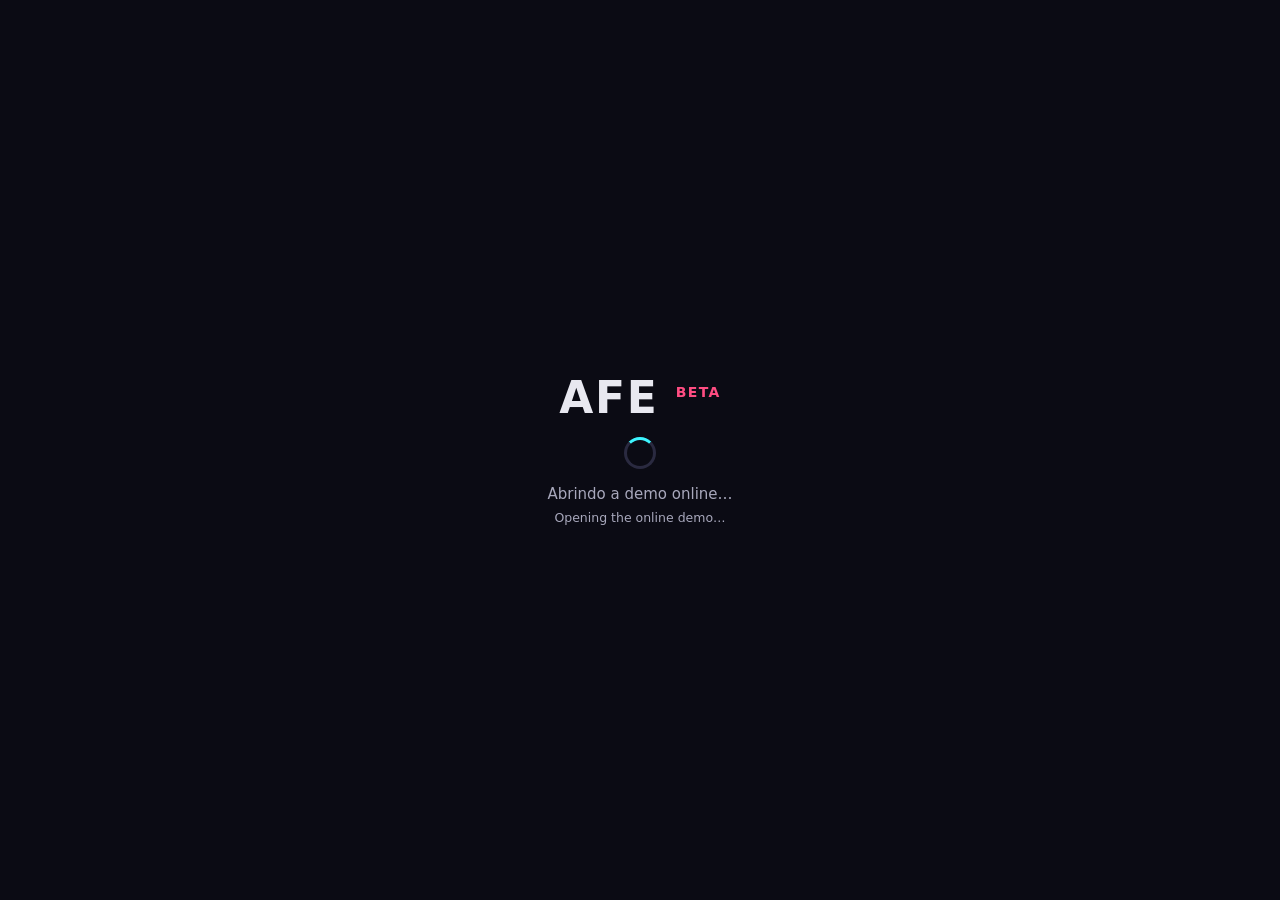
<file: distribuir/demo/index.html>
<!doctype html>
<html lang="pt-BR">
<head>
<meta charset="utf-8">
<meta name="viewport" content="width=device-width, initial-scale=1">
<title>AFE — demo online</title>
<meta name="description" content="AFE: editor visual para artes HTML feitas por IA. Demo online (beta).">
<link rel="icon" href="data:,">
<style>
  html, body { margin:0; height:100%; background:#0b0b14; color:#e8e8f0; font:15px system-ui, sans-serif; }
  main { min-height:100%; display:flex; flex-direction:column; align-items:center; justify-content:center; gap:14px; padding:24px; box-sizing:border-box; text-align:center; }
  h1 { margin:0; font-size:44px; letter-spacing:.04em; }
  h1 sup { font-size:14px; color:#ff4d82; letter-spacing:.1em; }
  p { margin:0; color:#a8a8bc; max-width:460px; line-height:1.5; }
  a { color:#3df5ff; }
  .giro { width:26px; height:26px; border:3px solid #2a2a40; border-top-color:#3df5ff; border-radius:50%; animation:g 0.8s linear infinite; }
  @keyframes g { to { transform:rotate(360deg); } }
</style>
</head>
<body>
<main>
  <h1>AFE <sup>BETA</sup></h1>
  <div class="giro" id="giro"></div>
  <p id="msg">Abrindo a demo online… <br><small>Opening the online demo…</small></p>
</main>
<script>
  // Liga o sw.js (o "servidor" da demo, dentro do navegador) e só então abre o editor com a arte de exemplo.
  (async function () {
    const msg = document.getElementById('msg');
    const falhar = (t) => { document.getElementById('giro').remove(); msg.innerHTML = t; };
    if (!navigator.serviceWorker) return falhar('Este navegador não deixa a demo funcionar. Tente o Chrome, o Edge ou o Firefox (fora da janela anônima).');
    try {
      await navigator.serviceWorker.register('sw.js', { scope: './' });
      await navigator.serviceWorker.ready;
      location.replace('editor/?arquivo={{ARTE}}&modo=animar');
    } catch (e) {
      falhar('Não deu para abrir a demo neste navegador (janela anônima ou cookies bloqueados?).');
    }
  })();
</script>
</body>
</html>
</file>
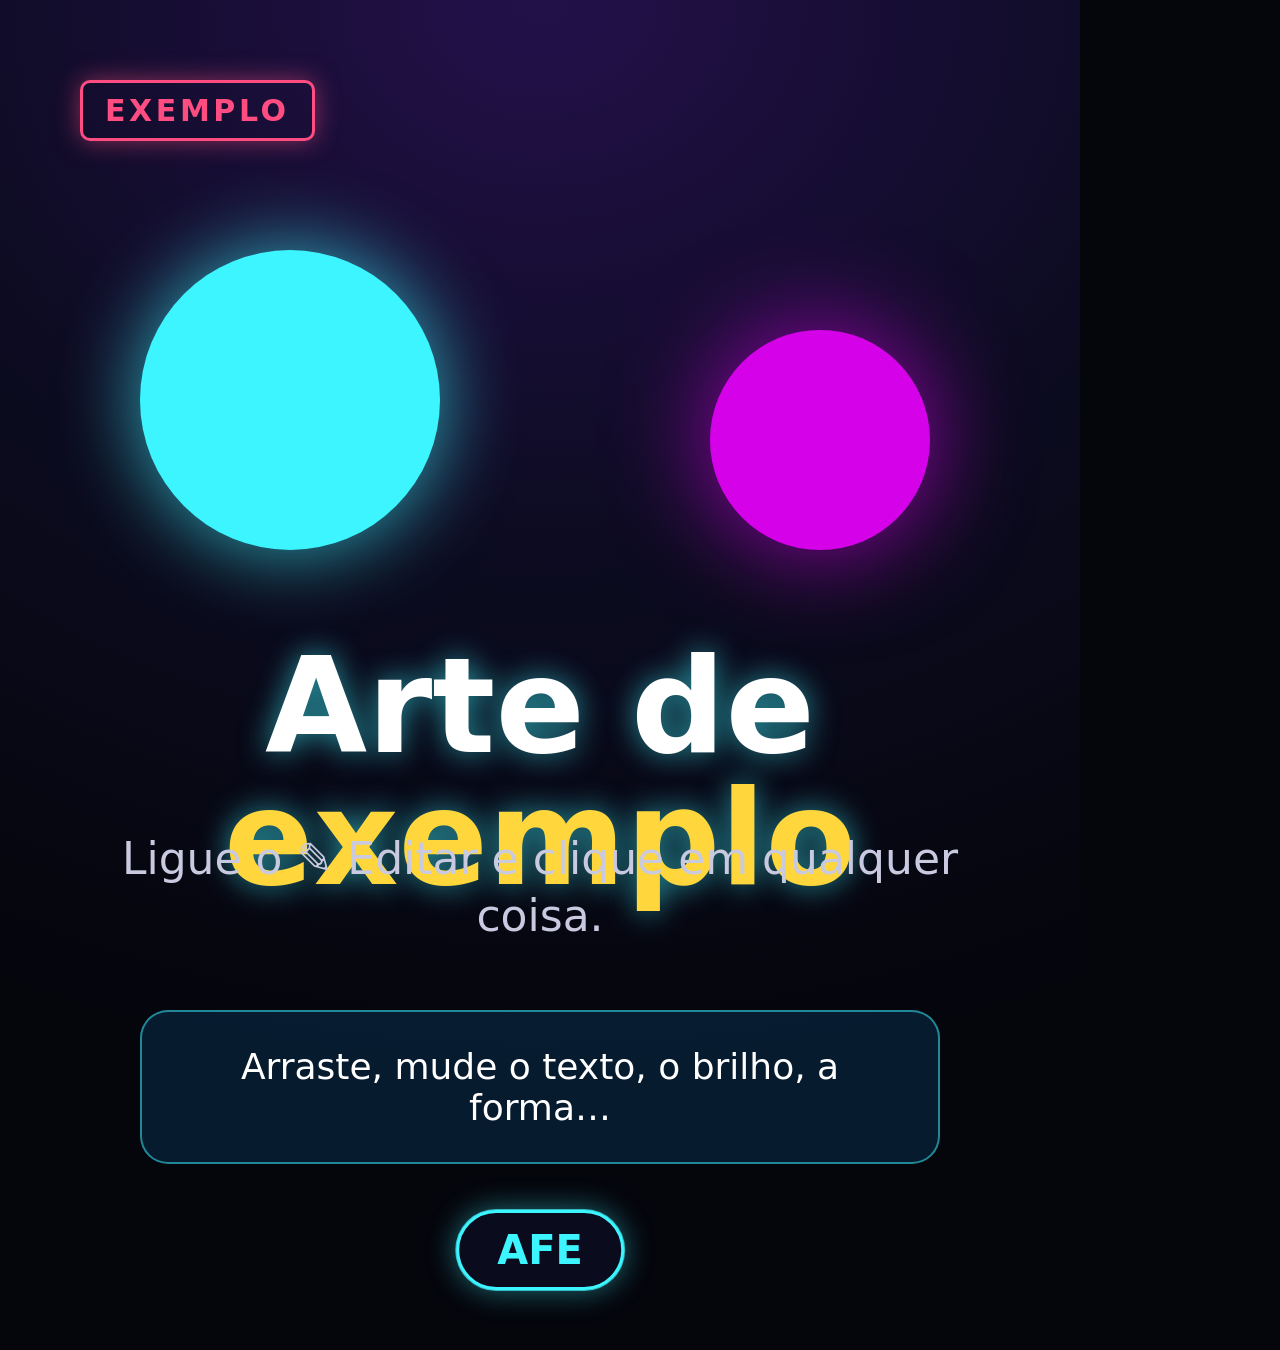
<file: exemplo/exemplo.html>
<!doctype html>
<html lang="pt-BR">
<head>
<meta charset="utf-8">
<title>Arte de exemplo — AFE</title>
<!-- Arte mínima para testar o editor em qualquer pasta e servir de modelo de como ligar uma arte.
     Não depende de nada de fora (sem fontes nem imagens externas). Modo AUTOMÁTICO: veja as 2 últimas linhas. -->
<style>
  html, body { margin: 0; background: #05050c; }
  #post { position: relative; width: 1080px; height: 1350px; overflow: hidden; color: #fff;
    font-family: system-ui, "Segoe UI", sans-serif;
    background: radial-gradient(120% 80% at 50% 0%, #23104a 0%, #0b0b1e 55%, #05050c 100%); }
  .selo { position: absolute; left: 80px; top: 80px; padding: 10px 22px; border: 3px solid #ff4d82; border-radius: 10px;
    font-weight: 700; font-size: 30px; letter-spacing: .12em; color: #ff4d82; box-shadow: 0 0 24px rgba(255, 77, 130, .5); }
  .bolha { position: absolute; border-radius: 50%; }
  .b1 { left: 140px; top: 250px; width: 300px; height: 300px; background: #3df5ff;
    filter: drop-shadow(0 0 40px rgba(61, 245, 255, .7)); }
  .b2 { right: 150px; top: 330px; width: 220px; height: 220px; background: #d501e8;
    filter: drop-shadow(0 0 50px rgba(213, 1, 232, .7)); }
  .titulo { position: absolute; left: 80px; right: 80px; top: 640px; margin: 0; text-align: center;
    font-size: 132px; line-height: 1; font-weight: 800; text-shadow: 0 0 30px rgba(61, 245, 255, .6); }
  .titulo em { font-style: normal; color: #ffd73d; }
  .apoio { position: absolute; left: 120px; right: 120px; top: 830px; margin: 0; text-align: center;
    font-size: 44px; line-height: 1.3; color: #c9c9e0; }
  .painel { position: absolute; left: 140px; right: 140px; top: 1010px; padding: 34px 40px; border-radius: 28px;
    background: rgba(16, 166, 255, .14); border: 2px solid rgba(61, 245, 255, .5); font-size: 36px; text-align: center; }
  .pilula { position: absolute; left: 50%; top: 1210px; translate: -50% 0; padding: 14px 38px; border-radius: 999px;
    background: #0b0b1e; border: 3px solid #3df5ff; color: #3df5ff; font-weight: 700; font-size: 40px;
    box-shadow: 0 0 0 1px rgba(61, 245, 255, .7), 0 0 30px rgba(61, 245, 255, .45); }
</style>
</head>
<body>
<div id="post">
  <span class="selo" data-nome="Selo">EXEMPLO</span>
  <div class="bolha b1" data-nome="Bolha ciano"></div>
  <div class="bolha b2" data-nome="Bolha magenta"></div>
  <h1 class="titulo">Arte de <em>exemplo</em></h1>
  <p class="apoio">Ligue o ✎ Editar e clique em qualquer coisa.</p>
  <div class="painel">Arraste, mude o texto, o brilho, a forma…</div>
  <span class="pilula">AFE</span>
</div>
<script>window.CONFIG = { largura: 1080, altura: 1350, paginas: 1 };</script>
<script src="exemplo.edicoes.js"></script>
<script src="edicoes-lib.js" data-auto></script>
</body>
</html>
</file>
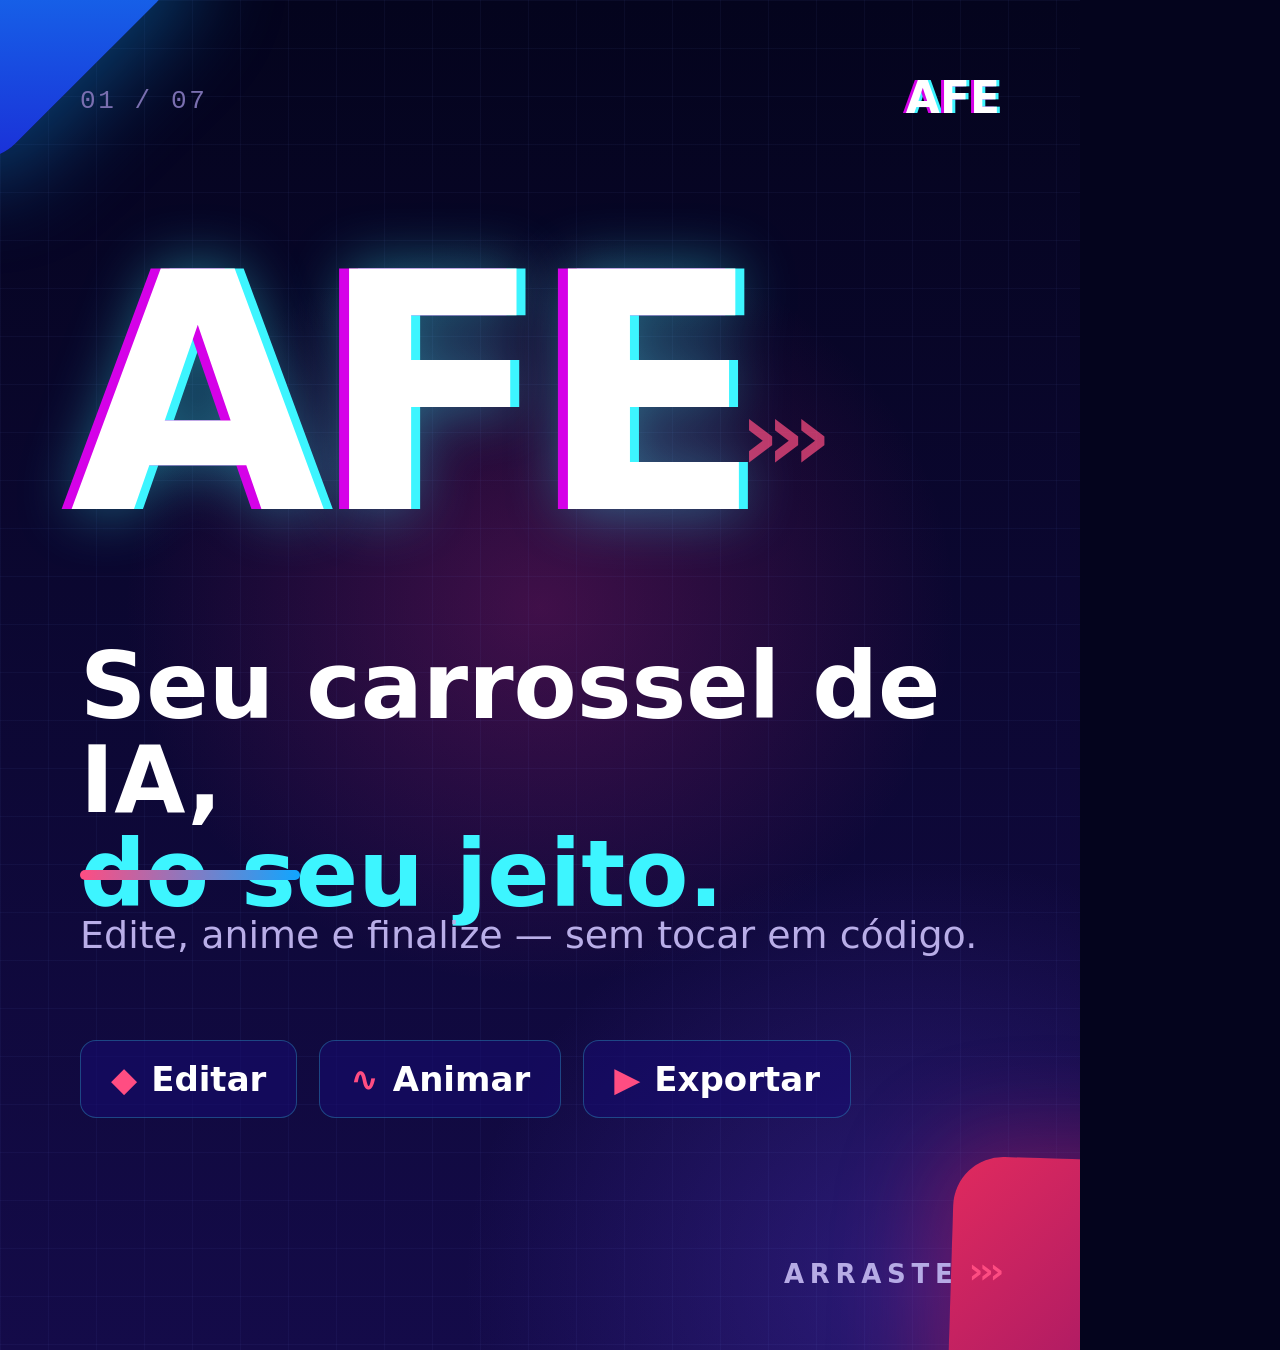
<file: demos/artes/afe-carrossel.html>
<!doctype html>
<html lang="pt-BR">
<head>
<meta charset="utf-8">
<title>AFE — carrossel de demonstração</title>
<!-- Arte de demonstração: carrossel de 7 páginas sobre o AFE, feito só com HTML/CSS/SVG (sem fontes nem imagens de fora).
     Cada página mostra a função que ela descreve. A página aberta vem do endereço (?pagina=N): o script abaixo copia
     a parte comum e o modelo daquela página para dentro de #post. A animação fica em afe-carrossel.edicoes.js. -->
<style>
  :root { --fundo-profundo: #04041d; --fundo: #140b49; --vidro: rgba(22, 11, 113, .55); --borda-vidro: rgba(61, 245, 255, .25);
    --ciano: #3df5ff; --rosa: #ff4d82; --magenta: #d501e8; --azul: #10a6ff; --amarelo: #ffd73d;
    --texto: #ffffff; --texto-fraco: #b9aee8; --texto-tenue: #7a6fb0; }
  html, body { margin: 0; background: var(--fundo-profundo); }
  #post { position: relative; width: 1080px; height: 1350px; overflow: hidden; color: var(--texto);
    font-family: "Segoe UI", system-ui, sans-serif;
    background:
      radial-gradient(55% 40% at 50% 45%, rgba(215, 40, 143, .26), transparent 70%),
      radial-gradient(60% 45% at 85% 95%, rgba(91, 58, 214, .35), transparent 70%),
      linear-gradient(180deg, var(--fundo-profundo) 0%, var(--fundo) 100%); }

  /* ── comum a todas as páginas ── */
  .grade { position: absolute; inset: 0;
    background-image: linear-gradient(rgba(120, 150, 255, .05) 1px, transparent 1px),
                      linear-gradient(90deg, rgba(120, 150, 255, .05) 1px, transparent 1px);
    background-size: 48px 48px; }
  .losango { position: absolute; width: 300px; height: 300px; border-radius: 50px; rotate: 45deg; }
  .losango-azul { left: -170px; top: -170px; background: linear-gradient(135deg, var(--azul), #1b2bd6);
    box-shadow: 0 0 90px 24px rgba(16, 166, 255, .35); }
  .losango-rosa { right: -170px; top: 1160px; background: linear-gradient(135deg, #e02a5e, #8a1068);
    box-shadow: 0 0 90px 24px rgba(194, 24, 91, .4); }
  .contador { position: absolute; left: 80px; top: 86px; font-family: Consolas, ui-monospace, monospace;
    font-size: 26px; letter-spacing: .1em; color: var(--texto-tenue); }
  .marca { position: absolute; right: 80px; top: 72px; font-family: "Segoe UI Black", "Arial Black", system-ui, sans-serif;
    font-size: 44px; font-weight: 900; text-shadow: -3px 0 0 var(--magenta), 3px 0 0 var(--ciano); }
  .titulo { position: absolute; left: 80px; top: 180px; width: 920px; margin: 0; font-size: 84px; line-height: 1.02;
    font-weight: 800; letter-spacing: -.01em; }
  .titulo em { font-style: normal; color: var(--ciano); }
  .divisor { position: absolute; left: 80px; width: 220px; height: 10px; border-radius: 5px;
    background: linear-gradient(90deg, var(--rosa), var(--azul)); }
  .apoio { position: absolute; left: 80px; width: 900px; margin: 0; font-size: 38px; line-height: 1.32; color: var(--texto-fraco); }
  .apoio b { color: var(--texto); font-weight: 700; }
  .arraste { position: absolute; right: 80px; top: 1250px; font-size: 26px; font-weight: 700; letter-spacing: .22em;
    color: var(--texto-fraco); }
  .arraste b { color: var(--rosa); font-size: 36px; letter-spacing: -.12em; margin-left: 10px; }
  .vidro { position: absolute; border-radius: 16px; background: var(--vidro); border: 1px solid var(--borda-vidro);
    box-shadow: inset 0 0 120px -20px rgba(0, 0, 0, .7), 0 30px 80px -20px rgba(0, 0, 0, .8); }
  .caixa-sel { position: absolute; border: 3px solid var(--ciano); box-shadow: 0 0 14px rgba(61, 245, 255, .5); }
  .caixa-sel i { position: absolute; width: 14px; height: 14px; background: var(--texto); border: 3px solid var(--ciano); }
  .caixa-sel .a1 { left: -10px; top: -10px; } .caixa-sel .a2 { right: -10px; top: -10px; }
  .caixa-sel .a3 { left: -10px; bottom: -10px; } .caixa-sel .a4 { right: -10px; bottom: -10px; }
  .caixa-sel .giro { left: 50%; top: -46px; translate: -50% 0; border-radius: 50%; }
  .cursor { position: absolute; width: 64px; height: 64px; filter: drop-shadow(0 6px 10px rgba(0, 0, 0, .6)); }

  /* ── 1 capa ── */
  .capa-logo { position: absolute; left: 70px; top: 230px; margin: 0; font-family: "Segoe UI Black", "Arial Black", system-ui, sans-serif;
    font-size: 330px; line-height: 1; font-weight: 900; letter-spacing: -.02em;
    text-shadow: -10px 0 0 var(--magenta), 9px 0 0 var(--ciano), 0 0 60px rgba(61, 245, 255, .45); }
  .capa-titulo { position: absolute; left: 80px; top: 640px; width: 920px; margin: 0; font-size: 92px; line-height: 1.02; font-weight: 800; }
  .capa-titulo em { font-style: normal; color: var(--ciano); }
  .capa-setas { position: absolute; left: 740px; top: 380px; color: var(--rosa); font-size: 96px; font-weight: 900; letter-spacing: -.14em; }

  .passos { position: absolute; left: 80px; top: 1040px; display: flex; gap: 22px; }
  .passo { padding: 18px 30px; border-radius: 16px; background: var(--vidro); border: 1px solid var(--borda-vidro);
    font-size: 34px; font-weight: 800; }
  .passo b { color: var(--rosa); margin-right: 14px; }

  /* ── 2 dor: o código ── */
  .codigo { left: 80px; top: 610px; width: 920px; height: 520px; padding: 46px 50px; box-sizing: border-box;
    font-family: Consolas, ui-monospace, monospace; font-size: 31px; line-height: 1.62; color: var(--texto-fraco); }
  .codigo .k { color: var(--azul); } .codigo .p { color: var(--ciano); } .codigo .c { color: var(--texto-tenue); }
  .linha-cor { position: absolute; left: 30px; right: 30px; top: 192px; height: 52px; border-radius: 8px;
    background: rgba(255, 77, 130, .16); border: 2px solid var(--rosa); }
  .pergunta { position: absolute; right: 70px; top: 200px; padding: 6px 16px; border-radius: 8px; background: var(--rosa);
    color: var(--fundo-profundo); font-family: "Segoe UI", system-ui, sans-serif; font-size: 26px; font-weight: 800; }

  /* ── 3 virada: o cartão com a caixa de seleção ── */
  .cartao { left: 180px; top: 620px; width: 720px; height: 470px; }
  .cartao .bola { position: absolute; left: 70px; top: 80px; width: 190px; height: 190px; border-radius: 50%;
    background: linear-gradient(135deg, var(--rosa), var(--magenta)); box-shadow: 0 0 60px rgba(215, 40, 143, .6); }
  .cartao .ola { position: absolute; left: 320px; top: 92px; font-size: 104px; font-weight: 900; }
  .cartao .linha { position: absolute; left: 320px; height: 20px; border-radius: 10px; background: rgba(185, 174, 232, .3); }
  .cartao .l1 { top: 250px; width: 300px; } .cartao .l2 { top: 290px; width: 210px; }
  .cartao .barra { position: absolute; left: 70px; right: 70px; bottom: 70px; height: 22px; border-radius: 11px;
    background: linear-gradient(90deg, var(--rosa), var(--azul)); }
  .cartao .caixa-sel { left: 50px; top: 60px; width: 224px; height: 224px; }

  /* ── 4 toque: antes e depois ── */
  .comparar { position: absolute; left: 80px; top: 640px; width: 920px; display: flex; gap: 40px; }
  .lado { flex: 1; }
  .rotulo { font-family: Consolas, ui-monospace, monospace; font-size: 26px; letter-spacing: .14em; color: var(--texto-tenue);
    margin-bottom: 18px; }
  .rotulo.ciano { color: var(--ciano); }
  .peca { position: relative; height: 380px; border-radius: 16px; display: flex; flex-direction: column;
    align-items: center; justify-content: center; gap: 20px; }
  .peca.antes { background: #1d1a3a; border: 1px solid rgba(185, 174, 232, .2); }
  .peca.antes .tit { font-size: 64px; font-weight: 700; color: #cfc8ee; }
  .peca.antes .sub { width: 220px; height: 16px; border-radius: 8px; background: rgba(185, 174, 232, .25); }
  .peca.depois { background: var(--vidro); border: 2px solid var(--ciano);
    box-shadow: 0 0 0 1px rgba(61, 245, 255, .7), 0 0 24px rgba(61, 245, 255, .45), 0 0 60px 6px rgba(61, 245, 255, .18); }
  .peca.depois .tit { font-size: 58px; font-weight: 900; text-shadow: -4px 0 0 var(--magenta), 4px 0 0 var(--ciano); }
  .peca.depois .sub { width: 220px; height: 16px; border-radius: 8px; background: linear-gradient(90deg, var(--rosa), var(--azul)); }

  /* ── 5 animação: blocos escalonados + mini folha ── */
  .blocos { position: absolute; left: 80px; top: 650px; width: 920px; display: grid; grid-template-columns: 1fr 1fr; gap: 24px; }
  .bloco { height: 150px; border-radius: 16px; background: var(--vidro); border: 1px solid var(--borda-vidro);
    display: flex; align-items: center; gap: 24px; padding: 0 30px; font-size: 34px; font-weight: 800; }
  .bloco i { width: 64px; height: 64px; border-radius: 14px; flex: none; }
  .bloco:nth-child(1) i { background: var(--ciano); } .bloco:nth-child(2) i { background: var(--rosa); }
  .bloco:nth-child(3) i { background: var(--azul); } .bloco:nth-child(4) i { background: var(--amarelo); }
  .folha { left: 80px; top: 1010px; width: 920px; height: 200px; padding: 28px 30px; box-sizing: border-box; }
  .folha .trilha { position: relative; height: 26px; margin-bottom: 9px; border-radius: 6px; background: rgba(120, 150, 255, .08); }
  .folha .trilha b { position: absolute; top: 0; bottom: 0; right: 0; border-radius: 6px; background: rgba(16, 166, 255, .45);
    border-left: 6px solid var(--amarelo); }
  .folha .t1 b { left: 0; } .folha .t2 b { left: 12%; } .folha .t3 b { left: 24%; } .folha .t4 b { left: 36%; }

  /* ── 6 finalização: a "tela" de vídeo ── */
  .tela { left: 140px; top: 620px; width: 800px; height: 500px; overflow: hidden; }
  .tela .faixa { position: absolute; left: 0; right: 0; bottom: 0; height: 64px; background: rgba(4, 4, 29, .75);
    display: flex; align-items: center; gap: 18px; padding: 0 26px; font-family: Consolas, ui-monospace, monospace;
    font-size: 24px; color: var(--texto-fraco); }
  .tela .progresso { flex: 1; height: 8px; border-radius: 4px; background: rgba(185, 174, 232, .25); position: relative; }
  .tela .progresso b { position: absolute; left: 0; top: 0; bottom: 0; width: 62%; border-radius: 4px;
    background: linear-gradient(90deg, var(--rosa), var(--azul)); }
  .tela .disco { position: absolute; left: 330px; top: 140px; width: 150px; height: 150px; border-radius: 50%;
    background: linear-gradient(135deg, var(--ciano), var(--azul)); box-shadow: 0 0 60px rgba(61, 245, 255, .55); }
  .selo-mp4 { position: absolute; left: 790px; top: 585px; padding: 10px 20px; border-radius: 8px; background: var(--amarelo);
    color: var(--fundo-profundo); font-size: 30px; font-weight: 900; letter-spacing: .06em;
    box-shadow: 0 0 0 1px rgba(255, 215, 61, .7), 0 0 24px rgba(255, 196, 0, .35); }

  /* ── 7 fechamento ── */
  .arquivos { position: absolute; left: 80px; top: 640px; width: 920px; display: flex; align-items: center; gap: 30px; }
  .arquivo { flex: 1; height: 190px; border-radius: 16px; background: var(--vidro); border: 1px solid var(--borda-vidro);
    display: flex; flex-direction: column; justify-content: center; padding: 0 34px; gap: 12px; }
  .arquivo .nome { font-family: Consolas, ui-monospace, monospace; font-size: 34px; color: var(--texto); }
  .arquivo .desc { font-size: 26px; color: var(--texto-fraco); }
  .arquivo.ed { border-color: var(--ciano); }
  .arquivo.ed .nome { color: var(--ciano); }
  .mais { font-size: 70px; font-weight: 900; color: var(--rosa); }
  .chamada-final { position: absolute; left: 80px; top: 920px; display: flex; align-items: center; gap: 36px; }
  .pilula { padding: 20px 40px; border-radius: 16px; background: var(--fundo-profundo); border: 2px solid var(--ciano);
    color: var(--ciano); font-size: 40px; font-weight: 800;
    box-shadow: 0 0 0 1px rgba(61, 245, 255, .7), 0 0 14px rgba(61, 245, 255, .3), 0 0 40px 4px rgba(61, 245, 255, .1); }
  .licenca { font-size: 28px; color: var(--texto-fraco); line-height: 1.35; }
</style>
</head>
<body>
<div id="post"></div>

<template id="comum">
  <div class="grade" data-nome="Grade"></div>
  <div class="losango losango-azul" data-nome="Losango azul"></div>
  <div class="losango losango-rosa" data-nome="Losango rosa"></div>
  <span class="contador" data-nome="Contador"></span>
  <span class="marca" data-nome="Marca">AFE</span>
</template>

<template data-pagina="1">
  <h1 class="capa-logo" data-nome="Logo">AFE</h1>
  <span class="capa-setas" data-nome="Setas">›››</span>
  <h2 class="capa-titulo" data-nome="Título">Seu carrossel de IA,<br><em>do seu jeito.</em></h2>
  <div class="divisor" data-nome="Divisor" style="top: 870px"></div>
  <p class="apoio" data-nome="Apoio" style="top: 910px">Edite, anime e finalize — sem tocar em código.</p>
  <div class="passos" data-nome="Passos">
    <span class="passo" data-nome="Passo editar"><b>◆</b>Editar</span>
    <span class="passo" data-nome="Passo animar"><b>∿</b>Animar</span>
    <span class="passo" data-nome="Passo exportar"><b>▶</b>Exportar</span>
  </div>
  <span class="arraste" data-nome="Arraste">ARRASTE<b>›››</b></span>
</template>

<template data-pagina="2">
  <h2 class="titulo" data-nome="Título">A IA te entrega a arte.<br>Mas não <em>o controle.</em></h2>
  <div class="divisor" data-nome="Divisor" style="top: 380px"></div>
  <p class="apoio" data-nome="Apoio" style="top: 420px">Ela vem em HTML e CSS. Para trocar uma cor, você teria que mexer no código.</p>
  <div class="vidro codigo" data-nome="Código">
    <div class="linha-cor" data-nome="Linha da cor"></div>
    <span class="pergunta" data-nome="Pergunta">e agora?</span>
    <span class="c">/* título do post */</span><br>
    <span class="k">.titulo</span> {<br>
    &nbsp;&nbsp;<span class="p">font-size</span>: 132px;<br>
    &nbsp;&nbsp;<span class="p">color</span>: #ff4d82;<br>
    &nbsp;&nbsp;<span class="p">text-shadow</span>: 0 0 30px rgba(…);<br>
    &nbsp;&nbsp;<span class="p">translate</span>: -50% 0;<br>
    }
  </div>
  <span class="arraste" data-nome="Arraste">ARRASTE<b>›››</b></span>
</template>

<template data-pagina="3">
  <h2 class="titulo" data-nome="Título">Abra no AFE e edite<br><em>manualmente.</em></h2>
  <div class="divisor" data-nome="Divisor" style="top: 380px"></div>
  <p class="apoio" data-nome="Apoio" style="top: 420px">Clique, arraste, mude tamanho, cor, glow e texto — como num editor de design.</p>
  <div class="vidro cartao" data-nome="Cartão">
    <div class="bola" data-nome="Bola"></div>
    <div class="ola" data-nome="Olá">Olá</div>
    <div class="linha l1" data-nome="Linha 1"></div><div class="linha l2" data-nome="Linha 2"></div>
    <div class="barra" data-nome="Barra"></div>
    <div class="caixa-sel" data-nome="Caixa de seleção"><i class="a1"></i><i class="a2"></i><i class="a3"></i><i class="a4"></i><i class="giro"></i></div>
  </div>
  <svg class="cursor" data-nome="Cursor" style="left: 420px; top: 880px" viewBox="0 0 32 32"><path d="M5 3 L5 26 L11 20 L15 29 L19 27 L15 18 L23 18 Z" fill="#ffffff" stroke="#04041d" stroke-width="2" stroke-linejoin="round"/></svg>
  <span class="arraste" data-nome="Arraste">ARRASTE<b>›››</b></span>
</template>

<template data-pagina="4">
  <h2 class="titulo" data-nome="Título">O toque final<br><em>é seu.</em></h2>
  <div class="divisor" data-nome="Divisor" style="top: 380px"></div>
  <p class="apoio" data-nome="Apoio" style="top: 420px">Ajuste fino, sombras, cores, a palavra certa: o que tira a <b>cara de IA</b> é a sua decisão.</p>
  <div class="comparar" data-nome="Comparação">
    <div class="lado" data-nome="Lado antes">
      <div class="rotulo" data-nome="Rótulo antes">SÓ O PROMPT</div>
      <div class="peca antes" data-nome="Peça antes"><div class="tit">Promoção</div><div class="sub"></div></div>
    </div>
    <div class="lado" data-nome="Lado depois">
      <div class="rotulo ciano" data-nome="Rótulo depois">COM O SEU TOQUE</div>
      <div class="peca depois" data-nome="Peça depois"><div class="tit">PROMOÇÃO</div><div class="sub"></div></div>
    </div>
  </div>
  <span class="arraste" data-nome="Arraste">ARRASTE<b>›››</b></span>
</template>

<template data-pagina="5">
  <h2 class="titulo" data-nome="Título">Carrossel animado<br><em>em minutos.</em></h2>
  <div class="divisor" data-nome="Divisor" style="top: 380px"></div>
  <p class="apoio" data-nome="Apoio" style="top: 420px">Escolha uma entrada, clique em <b>⏱ Escalonar</b> e os blocos entram um depois do outro. Copie a animação para as outras páginas.</p>
  <div class="blocos" data-nome="Blocos">
    <div class="bloco" data-nome="Bloco 1"><i></i>Entrada</div>
    <div class="bloco" data-nome="Bloco 2"><i></i>Escalonar</div>
    <div class="bloco" data-nome="Bloco 3"><i></i>Copiar</div>
    <div class="bloco" data-nome="Bloco 4"><i></i>Colar</div>
  </div>
  <div class="vidro folha" data-nome="Folha">
    <div class="trilha t1" data-nome="Trilha 1"><b></b></div>
    <div class="trilha t2" data-nome="Trilha 2"><b></b></div>
    <div class="trilha t3" data-nome="Trilha 3"><b></b></div>
    <div class="trilha t4" data-nome="Trilha 4"><b></b></div>
  </div>
  <span class="arraste" data-nome="Arraste">ARRASTE<b>›››</b></span>
</template>

<template data-pagina="6">
  <h2 class="titulo" data-nome="Título">Cada página<br><em>vira vídeo.</em></h2>
  <div class="divisor" data-nome="Divisor" style="top: 380px"></div>
  <p class="apoio" data-nome="Apoio" style="top: 420px">MP4 no tamanho da arte, com motion blur, pronto para postar.</p>
  <div class="vidro tela" data-nome="Tela">
    <div class="disco" data-nome="Disco"></div>
    <div class="faixa" data-nome="Faixa">▶ <div class="progresso"><b></b></div> 00:03 / 00:05</div>
  </div>
  <span class="selo-mp4" data-nome="Selo MP4">MP4</span>
  <span class="arraste" data-nome="Arraste">ARRASTE<b>›››</b></span>
</template>

<template data-pagina="7">
  <h2 class="titulo" data-nome="Título">Livre, aberto<br>e com o seu<br><em>código intacto.</em></h2>
  <div class="divisor" data-nome="Divisor" style="top: 470px"></div>
  <p class="apoio" data-nome="Apoio" style="top: 510px">Suas mudanças ficam num arquivo ao lado da arte: apague e ela volta ao original.</p>
  <div class="arquivos" data-nome="Arquivos" style="top: 730px">
    <div class="arquivo" data-nome="Arquivo da arte"><span class="nome">arte.html</span><span class="desc">o código, intocado</span></div>
    <span class="mais" data-nome="Mais">+</span>
    <div class="arquivo ed" data-nome="Arquivo de edições"><span class="nome">arte.edicoes.js</span><span class="desc">as suas mudanças</span></div>
  </div>
  <div class="chamada-final" data-nome="Chamada final" style="top: 1010px">
    <span class="pilula" data-nome="Pílula">Baixe grátis no GitHub</span>
    <span class="licenca" data-nome="Licença">Software livre<br>AGPL-3.0</span>
  </div>
</template>

<script>
  // monta a página pedida no endereço (?pagina=N) antes de a biblioteca do editor aplicar as edições
  window.CONFIG = { largura: 1080, altura: 1350, paginas: 7 };
  (function () {
    const n = Math.min(7, Math.max(1, +new URLSearchParams(location.search).get('pagina') || 1));
    const post = document.getElementById('post');
    post.append(document.getElementById('comum').content.cloneNode(true));
    post.append(document.querySelector('template[data-pagina="' + n + '"]').content.cloneNode(true));
    post.querySelector('.contador').textContent = String(n).padStart(2, '0') + ' / 07';
  })();
</script>
<script src="afe-carrossel.edicoes.js"></script>
<script src="edicoes-lib.js" data-auto></script>
</body>
</html>
</file>
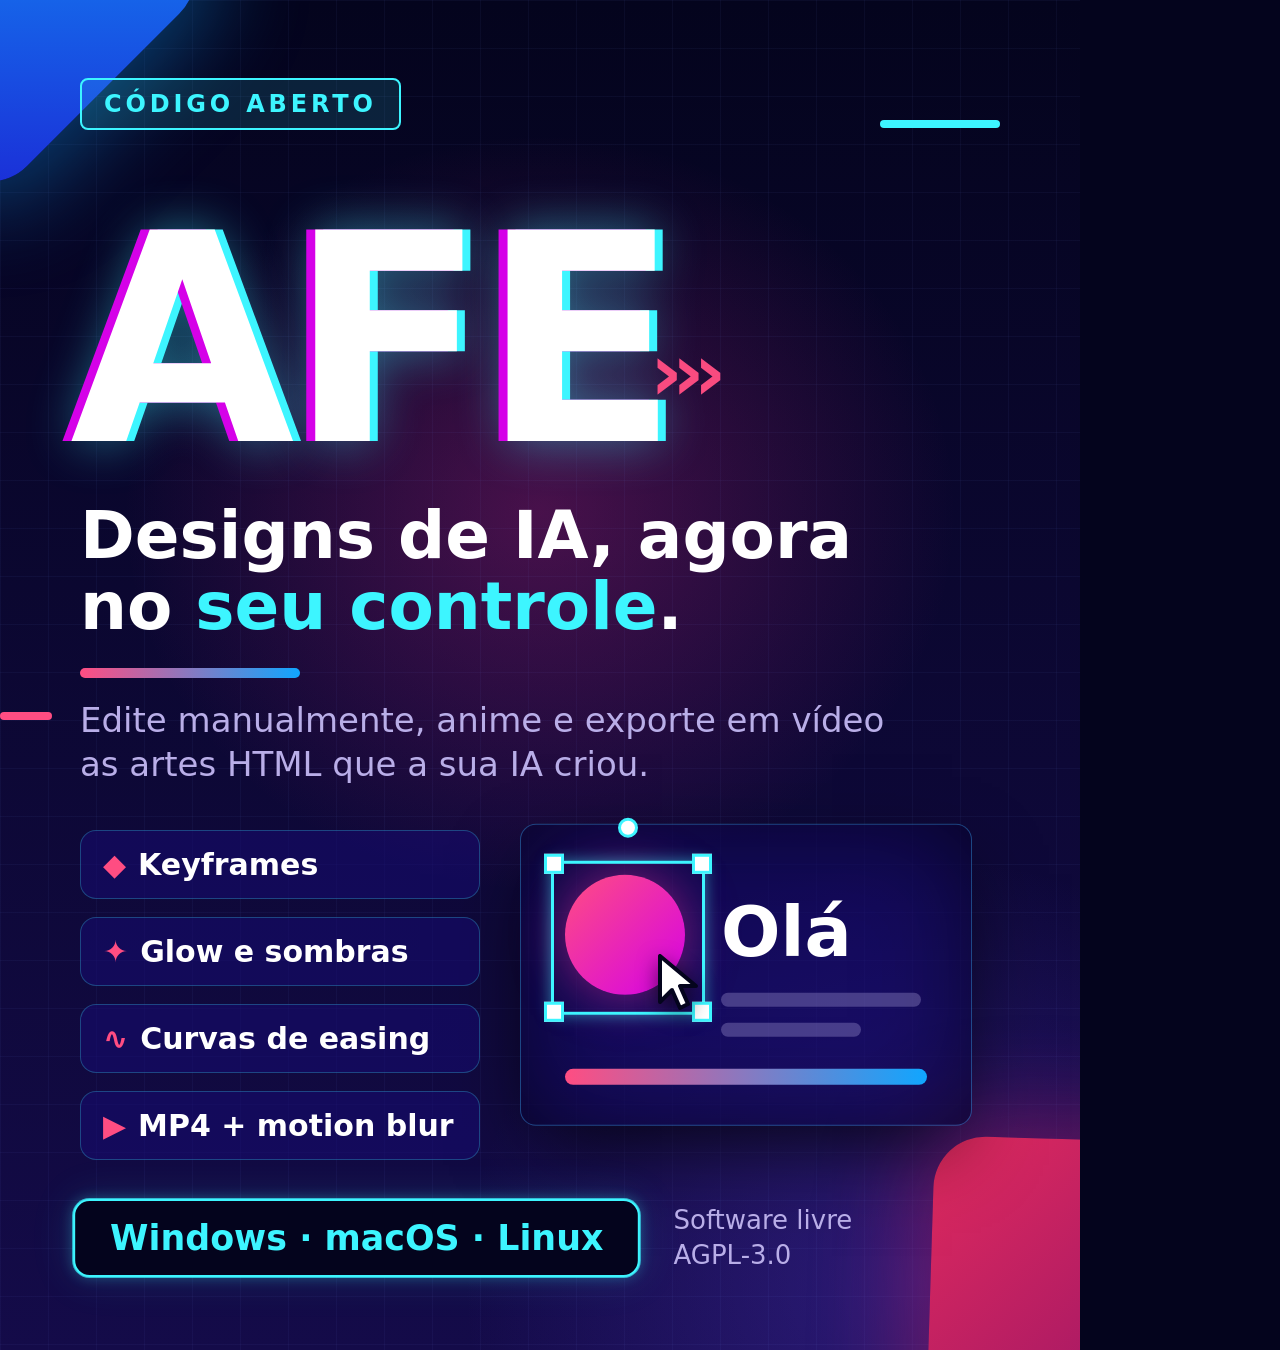
<file: demos/artes/afe-post.html>
<!doctype html>
<html lang="pt-BR">
<head>
<meta charset="utf-8">
<title>AFE — post de demonstração</title>
<!-- Arte de demonstração: a "propaganda" do AFE, feita só com HTML/CSS/SVG (sem fontes nem imagens de fora).
     Abra no AFE para ver a animação; ela fica em afe-post.edicoes.js, não neste código. -->
<style>
  :root { --fundo-profundo: #04041d; --fundo: #140b49; --vidro: rgba(22, 11, 113, .55); --borda-vidro: rgba(61, 245, 255, .25);
    --ciano: #3df5ff; --rosa: #ff4d82; --magenta: #d501e8; --azul: #10a6ff; --texto: #ffffff; --texto-fraco: #b9aee8; }
  html, body { margin: 0; background: var(--fundo-profundo); }
  #post { position: relative; width: 1080px; height: 1350px; overflow: hidden; color: var(--texto);
    font-family: "Segoe UI", system-ui, sans-serif;
    background:
      radial-gradient(55% 40% at 50% 38%, rgba(215, 40, 143, .30), transparent 70%),
      radial-gradient(60% 45% at 85% 95%, rgba(91, 58, 214, .35), transparent 70%),
      linear-gradient(180deg, var(--fundo-profundo) 0%, var(--fundo) 100%); }
  .grade { position: absolute; inset: 0;
    background-image: linear-gradient(rgba(120, 150, 255, .05) 1px, transparent 1px),
                      linear-gradient(90deg, rgba(120, 150, 255, .05) 1px, transparent 1px);
    background-size: 48px 48px; }
  .losango { position: absolute; width: 320px; height: 320px; border-radius: 52px; rotate: 45deg; }
  .losango-azul { left: -170px; top: -170px; background: linear-gradient(135deg, var(--azul), #1b2bd6);
    box-shadow: 0 0 90px 24px rgba(16, 166, 255, .35); }
  .losango-rosa { right: -170px; top: 1140px; background: linear-gradient(135deg, #e02a5e, #8a1068);
    box-shadow: 0 0 90px 24px rgba(194, 24, 91, .4); }
  .traco { position: absolute; height: 8px; border-radius: 4px; }
  .traco-ciano { right: 80px; top: 120px; width: 120px; background: var(--ciano); }
  .traco-rosa { left: 0; top: 712px; width: 52px; background: var(--rosa); }

  .selo { position: absolute; left: 80px; top: 78px; padding: 10px 22px; border-radius: 8px;
    background: rgba(61, 245, 255, .12); border: 2px solid var(--ciano); color: var(--ciano);
    font-size: 24px; font-weight: 700; letter-spacing: .16em; }
  .logo { position: absolute; left: 70px; top: 196px; margin: 0; font-size: 290px; line-height: 1; font-weight: 900;
    font-family: "Segoe UI Black", "Arial Black", system-ui, sans-serif; letter-spacing: -.02em; color: var(--texto);
    text-shadow: -9px 0 0 var(--magenta), 8px 0 0 var(--ciano), 0 0 50px rgba(61, 245, 255, .45); }
  .setas { position: absolute; left: 650px; top: 326px; color: var(--rosa); font-size: 80px; font-weight: 900;
    letter-spacing: -.14em; }
  .chamada { position: absolute; left: 80px; top: 500px; margin: 0; width: 920px; font-size: 66px; line-height: 1.08;
    font-weight: 800; }
  .chamada em { font-style: normal; color: var(--ciano); }
  .divisor { position: absolute; left: 80px; top: 668px; width: 220px; height: 10px; border-radius: 5px;
    background: linear-gradient(90deg, var(--rosa), var(--azul)); }
  .apoio { position: absolute; left: 80px; top: 698px; margin: 0; font-size: 34px; line-height: 1.3; color: var(--texto-fraco); }

  /* o cartão: uma mini arte com a caixa de seleção do AFE em volta de um elemento */
  .cartao { position: absolute; left: 520px; top: 830px; width: 450px; height: 300px; border-radius: 16px;
    background: var(--vidro); border: 1px solid var(--borda-vidro);
    box-shadow: inset 0 0 120px -20px rgba(0, 0, 0, .7), 0 30px 80px -20px rgba(0, 0, 0, .8); }
  .cartao .bola { position: absolute; left: 44px; top: 50px; width: 120px; height: 120px; border-radius: 50%;
    background: linear-gradient(135deg, var(--rosa), var(--magenta)); box-shadow: 0 0 50px rgba(215, 40, 143, .6); }
  .cartao .ola { position: absolute; left: 200px; top: 66px; font-size: 70px; font-weight: 900; }
  .cartao .linha { position: absolute; left: 200px; height: 14px; border-radius: 7px; background: rgba(185, 174, 232, .3); }
  .cartao .l1 { top: 168px; width: 200px; } .cartao .l2 { top: 198px; width: 140px; }
  .cartao .barra { position: absolute; left: 44px; right: 44px; bottom: 40px; height: 16px; border-radius: 8px;
    background: linear-gradient(90deg, var(--rosa), var(--azul)); }
  .caixa { position: absolute; left: 30px; top: 36px; width: 148px; height: 148px; border: 3px solid var(--ciano);
    box-shadow: 0 0 14px rgba(61, 245, 255, .5); }
  .caixa i { position: absolute; width: 14px; height: 14px; background: var(--texto); border: 3px solid var(--ciano); }
  .caixa .a1 { left: -10px; top: -10px; } .caixa .a2 { right: -10px; top: -10px; }
  .caixa .a3 { left: -10px; bottom: -10px; } .caixa .a4 { right: -10px; bottom: -10px; }
  .caixa .giro { left: 50%; top: -46px; translate: -50% 0; border-radius: 50%; }

  .cursor { position: absolute; left: 690px; top: 970px; width: 64px; height: 64px;
    filter: drop-shadow(0 6px 10px rgba(0, 0, 0, .6)); }

  .recursos { position: absolute; left: 80px; top: 830px; width: 400px; display: flex; flex-direction: column; gap: 18px; }
  .recurso { padding: 16px 22px; border-radius: 16px; background: var(--vidro); border: 1px solid var(--borda-vidro);
    font-size: 30px; font-weight: 700; white-space: nowrap; }
  .recurso b { color: var(--rosa); margin-right: 12px; }

  .rodape { position: absolute; left: 80px; right: 80px; top: 1200px; display: flex; align-items: center; gap: 40px; }
  .pilula { padding: 16px 34px; border-radius: 16px; background: var(--fundo-profundo); border: 2px solid var(--ciano);
    color: var(--ciano); font-size: 34px; font-weight: 800;
    box-shadow: 0 0 0 1px rgba(61, 245, 255, .7), 0 0 14px rgba(61, 245, 255, .3), 0 0 40px 4px rgba(61, 245, 255, .1); }
  .licenca { font-size: 26px; color: var(--texto-fraco); line-height: 1.35; }
</style>
</head>
<body>
<div id="post">
  <div class="grade" data-nome="Grade"></div>
  <div class="losango losango-azul" data-nome="Losango azul"></div>
  <div class="losango losango-rosa" data-nome="Losango rosa"></div>
  <div class="traco traco-ciano" data-nome="Traço ciano"></div>
  <div class="traco traco-rosa" data-nome="Traço rosa"></div>
  <span class="selo" data-nome="Selo">CÓDIGO ABERTO</span>
  <h1 class="logo" data-nome="Logo">AFE</h1>
  <span class="setas" data-nome="Setas">›››</span>
  <p class="chamada" data-nome="Chamada">Designs de IA, agora<br>no <em>seu controle</em>.</p>
  <div class="divisor" data-nome="Divisor"></div>
  <p class="apoio" data-nome="Apoio">Edite manualmente, anime e exporte em vídeo<br>as artes HTML que a sua IA criou.</p>
  <div class="cartao" data-nome="Cartão">
    <div class="bola" data-nome="Bola"></div>
    <div class="ola" data-nome="Olá">Olá</div>
    <div class="linha l1" data-nome="Linha 1"></div><div class="linha l2" data-nome="Linha 2"></div>
    <div class="barra" data-nome="Barra"></div>
    <div class="caixa" data-nome="Caixa de seleção"><i class="a1"></i><i class="a2"></i><i class="a3"></i><i class="a4"></i><i class="giro"></i></div>
  </div>
  <svg class="cursor" data-nome="Cursor" viewBox="0 0 32 32"><path d="M5 3 L5 26 L11 20 L15 29 L19 27 L15 18 L23 18 Z" fill="#ffffff" stroke="#04041d" stroke-width="2" stroke-linejoin="round"/></svg>
  <div class="recursos" data-nome="Recursos">
    <div class="recurso" data-nome="Recurso: keyframes"><b>◆</b>Keyframes</div>
    <div class="recurso" data-nome="Recurso: glow"><b>✦</b>Glow e sombras</div>
    <div class="recurso" data-nome="Recurso: easing"><b>∿</b>Curvas de easing</div>
    <div class="recurso" data-nome="Recurso: vídeo"><b>▶</b>MP4 + motion blur</div>
  </div>
  <div class="rodape" data-nome="Rodapé">
    <span class="pilula" data-nome="Pílula">Windows · macOS · Linux</span>
    <span class="licenca" data-nome="Licença">Software livre<br>AGPL-3.0</span>
  </div>
</div>
<script>window.CONFIG = { largura: 1080, altura: 1350, paginas: 1 };</script>
<script src="afe-post.edicoes.js"></script>
<script src="edicoes-lib.js" data-auto></script>
</body>
</html>
</file>
